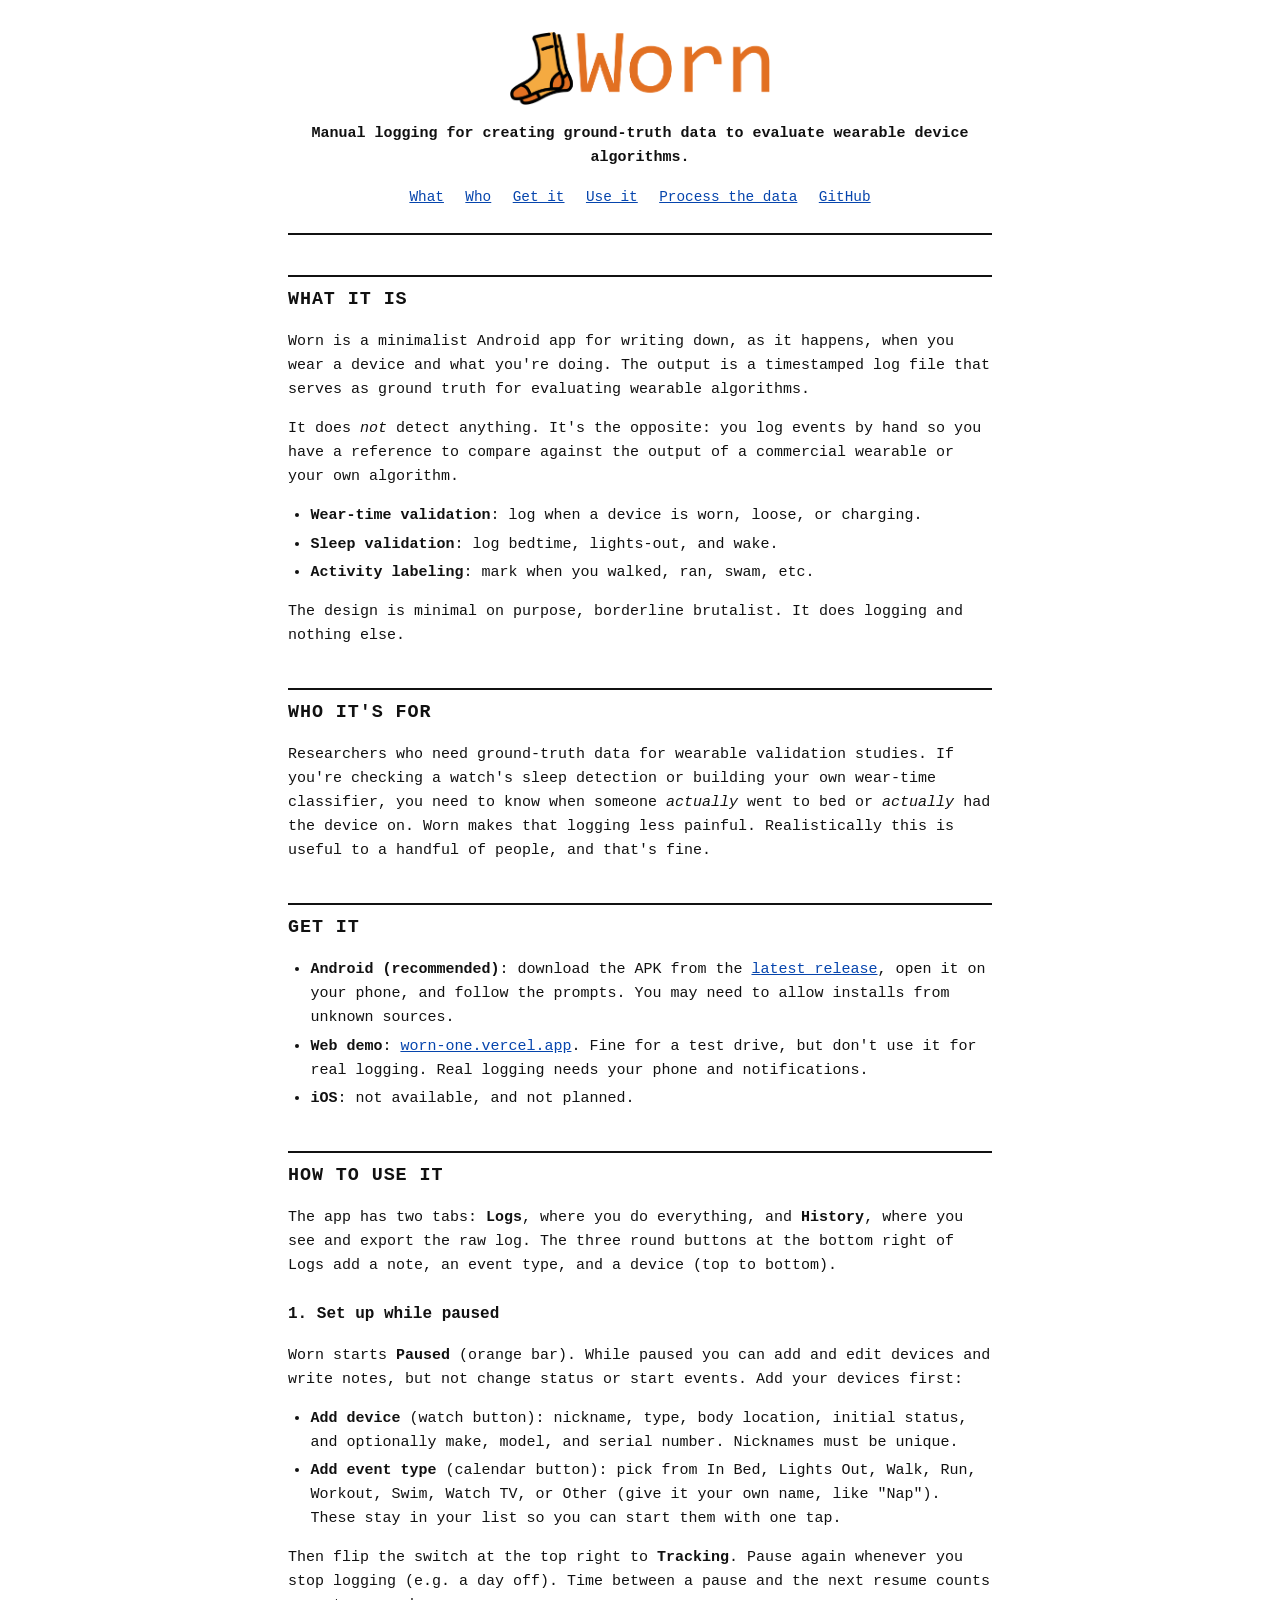
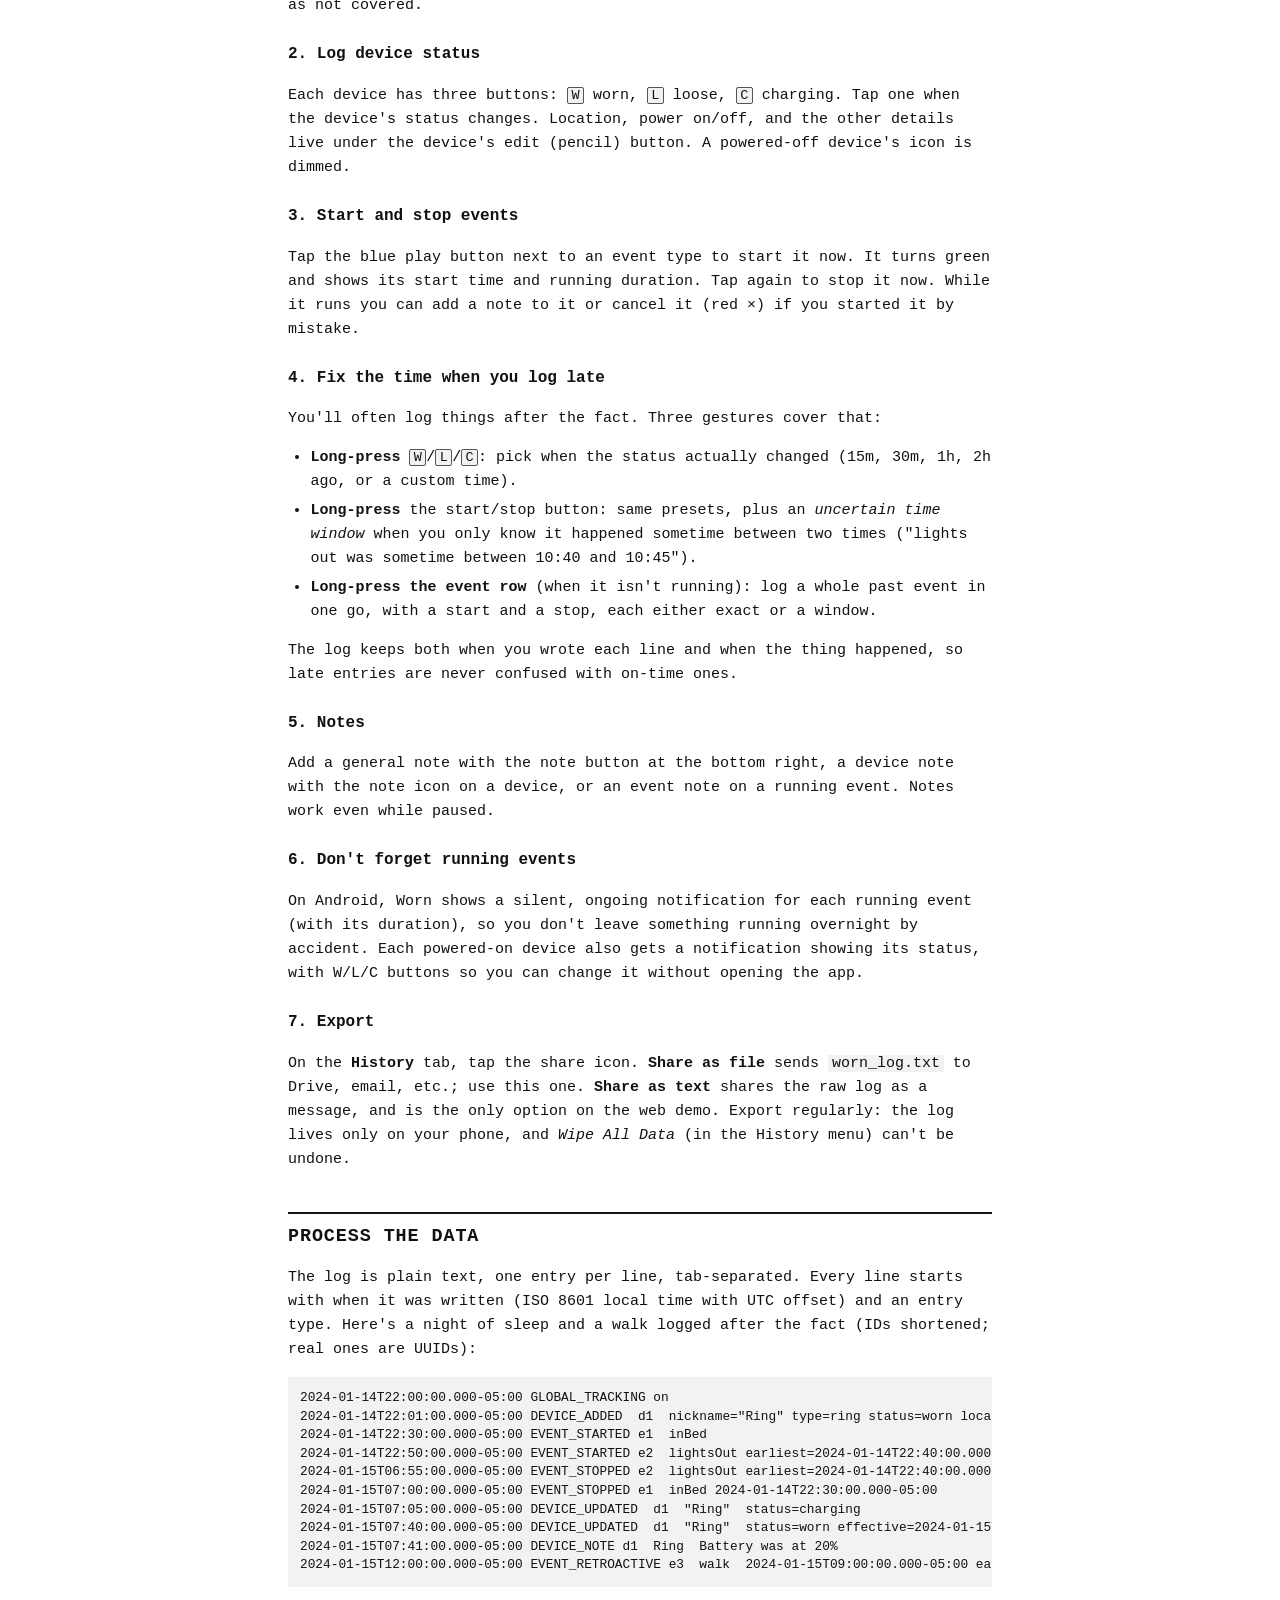
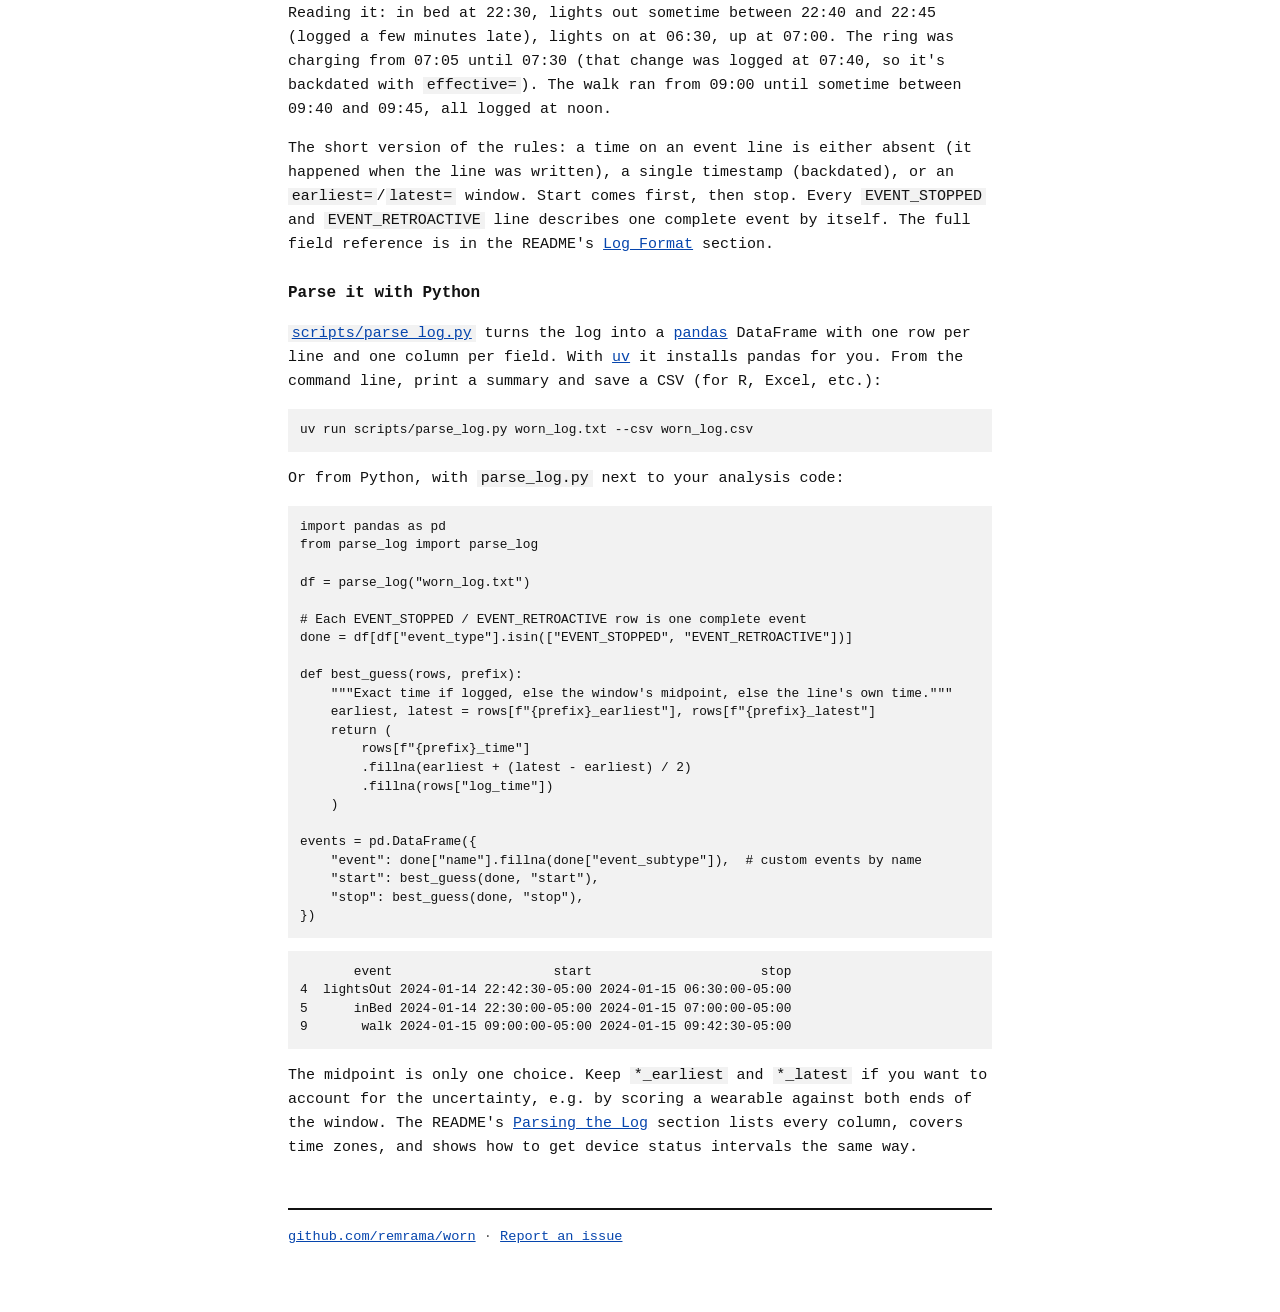
<file: docs/index.html>
<!doctype html>
<html lang="en">
<head>
  <meta charset="utf-8">
  <meta name="viewport" content="width=device-width, initial-scale=1">
  <title>Worn</title>
  <meta name="description" content="Manual logging for creating ground-truth data to evaluate wearable device algorithms.">
  <link rel="icon" type="image/png" href="icon.png">
  <link rel="stylesheet" href="style.css">
</head>
<body>
<main>

<header>
  <img src="banner.png" alt="Worn">
  <p><strong>Manual logging for creating ground-truth data to evaluate wearable device algorithms.</strong></p>
  <nav>
    <a href="#what">What</a>
    <a href="#who">Who</a>
    <a href="#get">Get it</a>
    <a href="#use">Use it</a>
    <a href="#data">Process the data</a>
    <a href="https://github.com/remrama/worn">GitHub</a>
  </nav>
</header>

<h2 id="what">What it is</h2>
<p>
  Worn is a minimalist Android app for writing down, as it happens, when you wear a device and what
  you're doing. The output is a timestamped log file that serves as ground truth for evaluating
  wearable algorithms.
</p>
<p>
  It does <em>not</em> detect anything. It's the opposite: you log events by hand so you have a
  reference to compare against the output of a commercial wearable or your own algorithm.
</p>
<ul>
  <li><strong>Wear-time validation</strong>: log when a device is worn, loose, or charging.</li>
  <li><strong>Sleep validation</strong>: log bedtime, lights-out, and wake.</li>
  <li><strong>Activity labeling</strong>: mark when you walked, ran, swam, etc.</li>
</ul>
<p>
  The design is minimal on purpose, borderline brutalist. It does logging and nothing else.
</p>

<h2 id="who">Who it's for</h2>
<p>
  Researchers who need ground-truth data for wearable validation studies. If you're checking a
  watch's sleep detection or building your own wear-time classifier, you need to know when someone
  <em>actually</em> went to bed or <em>actually</em> had the device on. Worn makes that logging less
  painful. Realistically this is useful to a handful of people, and that's fine.
</p>

<h2 id="get">Get it</h2>
<ul>
  <li>
    <strong>Android (recommended)</strong>: download the APK from the
    <a href="https://github.com/remrama/worn/releases/latest">latest release</a>, open it on your
    phone, and follow the prompts. You may need to allow installs from unknown sources.
  </li>
  <li>
    <strong>Web demo</strong>: <a href="https://worn-one.vercel.app">worn-one.vercel.app</a>.
    Fine for a test drive, but don't use it for real logging. Real logging needs your phone and
    notifications.
  </li>
  <li><strong>iOS</strong>: not available, and not planned.</li>
</ul>

<h2 id="use">How to use it</h2>
<p>
  The app has two tabs: <strong>Logs</strong>, where you do everything, and
  <strong>History</strong>, where you see and export the raw log. The three round buttons at the
  bottom right of Logs add a note, an event type, and a device (top to bottom).
</p>

<h3>1. Set up while paused</h3>
<p>
  Worn starts <strong>Paused</strong> (orange bar). While paused you can add and edit devices and
  write notes, but not change status or start events. Add your devices first:
</p>
<ul>
  <li>
    <strong>Add device</strong> (watch button): nickname, type, body location, initial status,
    and optionally make, model, and serial number. Nicknames must be unique.
  </li>
  <li>
    <strong>Add event type</strong> (calendar button): pick from In Bed, Lights Out, Walk, Run,
    Workout, Swim, Watch TV, or Other (give it your own name, like "Nap"). These stay in your list
    so you can start them with one tap.
  </li>
</ul>
<p>
  Then flip the switch at the top right to <strong>Tracking</strong>. Pause again whenever you stop
  logging (e.g. a day off). Time between a pause and the next resume counts as not covered.
</p>

<h3>2. Log device status</h3>
<p>
  Each device has three buttons: <kbd>W</kbd> worn, <kbd>L</kbd> loose, <kbd>C</kbd> charging. Tap
  one when the device's status changes. Location, power on/off, and the other details live under
  the device's edit (pencil) button. A powered-off device's icon is dimmed.
</p>

<h3>3. Start and stop events</h3>
<p>
  Tap the blue play button next to an event type to start it now. It turns green and shows its
  start time and running duration. Tap again to stop it now. While it runs you can add a note to it
  or cancel it (red &times;) if you started it by mistake.
</p>

<h3>4. Fix the time when you log late</h3>
<p>You'll often log things after the fact. Three gestures cover that:</p>
<ul>
  <li>
    <strong>Long-press</strong> <kbd>W</kbd>/<kbd>L</kbd>/<kbd>C</kbd>: pick when the status
    actually changed (15m, 30m, 1h, 2h ago, or a custom time).
  </li>
  <li>
    <strong>Long-press</strong> the start/stop button: same presets, plus an
    <em>uncertain time window</em> when you only know it happened sometime between two times
    ("lights out was sometime between 10:40 and 10:45").
  </li>
  <li>
    <strong>Long-press the event row</strong> (when it isn't running): log a whole past event in
    one go, with a start and a stop, each either exact or a window.
  </li>
</ul>
<p>
  The log keeps both when you wrote each line and when the thing happened, so late entries are
  never confused with on-time ones.
</p>

<h3>5. Notes</h3>
<p>
  Add a general note with the note button at the bottom right, a device note with the note icon on
  a device, or an event note on a running event. Notes work even while paused.
</p>

<h3>6. Don't forget running events</h3>
<p>
  On Android, Worn shows a silent, ongoing notification for each running event (with its
  duration), so you don't leave something running overnight by accident. Each powered-on device
  also gets a notification showing its status, with W/L/C buttons so you can change it without
  opening the app.
</p>

<h3>7. Export</h3>
<p>
  On the <strong>History</strong> tab, tap the share icon. <strong>Share as file</strong> sends
  <code>worn_log.txt</code> to Drive, email, etc.; use this one. <strong>Share as text</strong>
  shares the raw log as a message, and is the only option on the web demo. Export regularly: the
  log lives only on your phone, and <em>Wipe All Data</em> (in the History menu) can't be undone.
</p>

<h2 id="data">Process the data</h2>
<p>
  The log is plain text, one entry per line, tab-separated. Every line starts with when it was
  written (ISO 8601 local time with UTC offset) and an entry type. Here's a night of sleep and a
  walk logged after the fact (IDs shortened; real ones are UUIDs):
</p>
<pre><code>2024-01-14T22:00:00.000-05:00	GLOBAL_TRACKING	on
2024-01-14T22:01:00.000-05:00	DEVICE_ADDED	d1	nickname="Ring"	type=ring	status=worn	location=leftIndexFinger	make="Oura"	model="Gen 3"	sn=none	power=on
2024-01-14T22:30:00.000-05:00	EVENT_STARTED	e1	inBed
2024-01-14T22:50:00.000-05:00	EVENT_STARTED	e2	lightsOut	earliest=2024-01-14T22:40:00.000-05:00	latest=2024-01-14T22:45:00.000-05:00
2024-01-15T06:55:00.000-05:00	EVENT_STOPPED	e2	lightsOut	earliest=2024-01-14T22:40:00.000-05:00	latest=2024-01-14T22:45:00.000-05:00	2024-01-15T06:30:00.000-05:00
2024-01-15T07:00:00.000-05:00	EVENT_STOPPED	e1	inBed	2024-01-14T22:30:00.000-05:00
2024-01-15T07:05:00.000-05:00	DEVICE_UPDATED	d1	"Ring"	status=charging
2024-01-15T07:40:00.000-05:00	DEVICE_UPDATED	d1	"Ring"	status=worn	effective=2024-01-15T07:30:00.000-05:00
2024-01-15T07:41:00.000-05:00	DEVICE_NOTE	d1	Ring	Battery was at 20%
2024-01-15T12:00:00.000-05:00	EVENT_RETROACTIVE	e3	walk	2024-01-15T09:00:00.000-05:00	earliest=2024-01-15T09:40:00.000-05:00	latest=2024-01-15T09:45:00.000-05:00</code></pre>
<p>
  Reading it: in bed at 22:30, lights out sometime between 22:40 and 22:45 (logged a few minutes
  late), lights on at 06:30, up at 07:00. The ring was charging from 07:05 until 07:30 (that change
  was logged at 07:40, so it's backdated with <code>effective=</code>). The walk ran from 09:00
  until sometime between 09:40 and 09:45, all logged at noon.
</p>
<p>
  The short version of the rules: a time on an event line is either absent (it happened when the
  line was written), a single timestamp (backdated), or an <code>earliest=</code>/<code>latest=</code>
  window. Start comes first, then stop. Every <code>EVENT_STOPPED</code> and
  <code>EVENT_RETROACTIVE</code> line describes one complete event by itself. The full field
  reference is in the README's
  <a href="https://github.com/remrama/worn#log-format">Log Format</a> section.
</p>

<h3>Parse it with Python</h3>
<p>
  <a href="https://github.com/remrama/worn/blob/main/scripts/parse_log.py"><code>scripts/parse_log.py</code></a>
  turns the log into a <a href="https://pandas.pydata.org">pandas</a> DataFrame with one row per
  line and one column per field. With <a href="https://docs.astral.sh/uv/">uv</a> it installs
  pandas for you. From the command line, print a summary and save a CSV (for R, Excel, etc.):
</p>
<pre><code>uv run scripts/parse_log.py worn_log.txt --csv worn_log.csv</code></pre>
<p>Or from Python, with <code>parse_log.py</code> next to your analysis code:</p>
<pre><code>import pandas as pd
from parse_log import parse_log

df = parse_log("worn_log.txt")

# Each EVENT_STOPPED / EVENT_RETROACTIVE row is one complete event
done = df[df["event_type"].isin(["EVENT_STOPPED", "EVENT_RETROACTIVE"])]

def best_guess(rows, prefix):
    """Exact time if logged, else the window's midpoint, else the line's own time."""
    earliest, latest = rows[f"{prefix}_earliest"], rows[f"{prefix}_latest"]
    return (
        rows[f"{prefix}_time"]
        .fillna(earliest + (latest - earliest) / 2)
        .fillna(rows["log_time"])
    )

events = pd.DataFrame({
    "event": done["name"].fillna(done["event_subtype"]),  # custom events by name
    "start": best_guess(done, "start"),
    "stop": best_guess(done, "stop"),
})</code></pre>
<pre><code>       event                     start                      stop
4  lightsOut 2024-01-14 22:42:30-05:00 2024-01-15 06:30:00-05:00
5      inBed 2024-01-14 22:30:00-05:00 2024-01-15 07:00:00-05:00
9       walk 2024-01-15 09:00:00-05:00 2024-01-15 09:42:30-05:00</code></pre>
<p>
  The midpoint is only one choice. Keep <code>*_earliest</code> and <code>*_latest</code> if you
  want to account for the uncertainty, e.g. by scoring a wearable against both ends of the window.
  The README's <a href="https://github.com/remrama/worn#parsing-the-log">Parsing the Log</a>
  section lists every column, covers time zones, and shows how to get device status intervals the
  same way.
</p>

<footer>
  <a href="https://github.com/remrama/worn">github.com/remrama/worn</a>
  &middot; <a href="https://github.com/remrama/worn/issues">Report an issue</a>
</footer>

</main>
</body>
</html>
</file>
<file: docs/style.css>
:root {
  --bg: #ffffff;
  --fg: #111111;
  --muted: #555555;
  --rule: #111111;
  --code-bg: #f2f2f2;
  --link: #0645ad;
}

@media (prefers-color-scheme: dark) {
  :root {
    --bg: #111111;
    --fg: #e8e8e8;
    --muted: #a0a0a0;
    --rule: #e8e8e8;
    --code-bg: #1e1e1e;
    --link: #8ab4f8;
  }
}

* {
  box-sizing: border-box;
}

html {
  -webkit-text-size-adjust: 100%;
}

body {
  margin: 0;
  background: var(--bg);
  color: var(--fg);
  font-family: ui-monospace, "SFMono-Regular", Menlo, Consolas, "Liberation Mono", monospace;
  font-size: 15px;
  line-height: 1.6;
}

main {
  max-width: 46rem;
  margin: 0 auto;
  padding: 2rem 16px 4rem;
}

header {
  text-align: center;
  padding-bottom: 1.5rem;
  border-bottom: 2px solid var(--rule);
}

header img {
  width: 260px;
  max-width: 100%;
  height: auto;
}

header p {
  margin: 0.5rem 0 0;
}

nav {
  margin-top: 1rem;
  font-size: 0.9rem;
}

nav a {
  margin: 0 0.4rem;
  white-space: nowrap;
}

h2 {
  margin-top: 2.5rem;
  padding-top: 0.5rem;
  border-top: 2px solid var(--rule);
  font-size: 1.15rem;
  text-transform: uppercase;
  letter-spacing: 0.05em;
}

h3 {
  margin-top: 1.5rem;
  font-size: 1rem;
}

a {
  color: var(--link);
}

code,
kbd {
  font-family: inherit;
  background: var(--code-bg);
  padding: 0 0.25em;
}

kbd {
  border: 1px solid var(--muted);
  border-radius: 2px;
  font-size: 0.9em;
}

pre {
  background: var(--code-bg);
  padding: 0.75rem;
  overflow-x: auto;
  font-size: 0.8rem;
  line-height: 1.45;
  tab-size: 2;
}

pre code {
  padding: 0;
  background: none;
}

ul,
ol {
  padding-left: 1.4rem;
}

li {
  margin: 0.3rem 0;
}

.muted {
  color: var(--muted);
}

footer {
  margin-top: 3rem;
  padding-top: 1rem;
  border-top: 2px solid var(--rule);
  font-size: 0.85rem;
  color: var(--muted);
}
</file>
